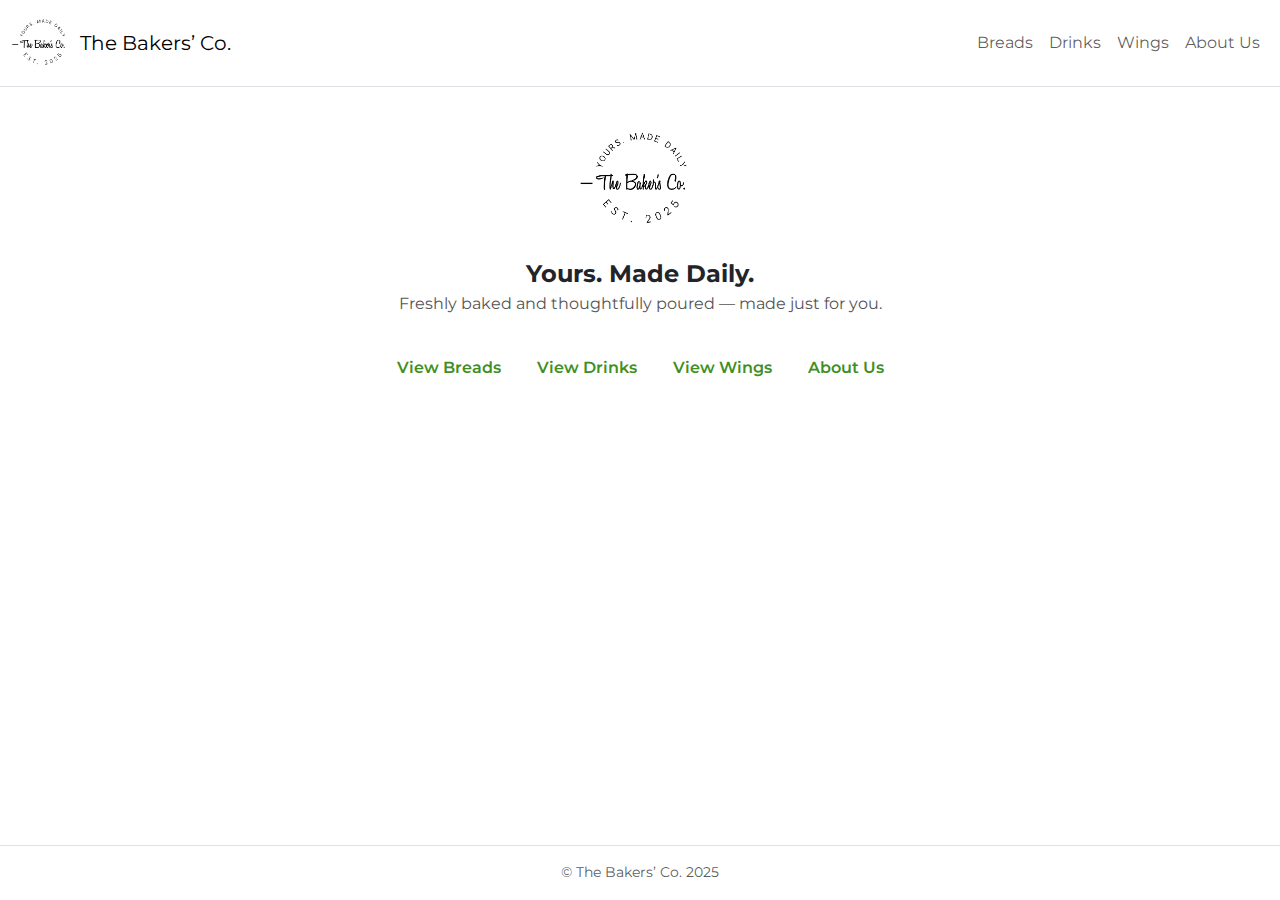
<file: index.html>
<!DOCTYPE html>
<html lang="en">
<head>
  <meta charset="UTF-8" />
  <meta name="viewport" content="width=device-width, initial-scale=1.0" />
  <title>The Bakers’ Co.</title>
  <link rel="icon" href="favicon.ico" type="image/x-icon">
  <link href="https://cdn.jsdelivr.net/npm/bootstrap@5.3.3/dist/css/bootstrap.min.css" rel="stylesheet" />
  <link href="https://fonts.googleapis.com/css2?family=Montserrat:wght@400;700&display=swap" rel="stylesheet">
  <link href="styles.css" rel="stylesheet" />
</head>
<body class="d-flex flex-column min-vh-100">

<div id="navigation"></div>

<main class="container hero flex-grow-1">
  <img src="logo.png" alt="The Bakers’ Co. Logo" class="hero-logo" />
  <div class="hero-title">Yours. Made Daily.</div>
  <div class="hero-subtitle">Freshly baked and thoughtfully poured — made just for you.</div>

  <div class="nav-links">
    <a href="breads.html">View Breads</a>
    <a href="drinks.html">View Drinks</a>
    <a href="wings.html">View Wings</a>
    <a href="about.html">About Us</a>
  </div>
</main>

<div id="footer"></div>

<script src="https://cdn.jsdelivr.net/npm/bootstrap@5.3.3/dist/js/bootstrap.bundle.min.js"></script>
<script src="components.js"></script>
</body>
</html>
</file>
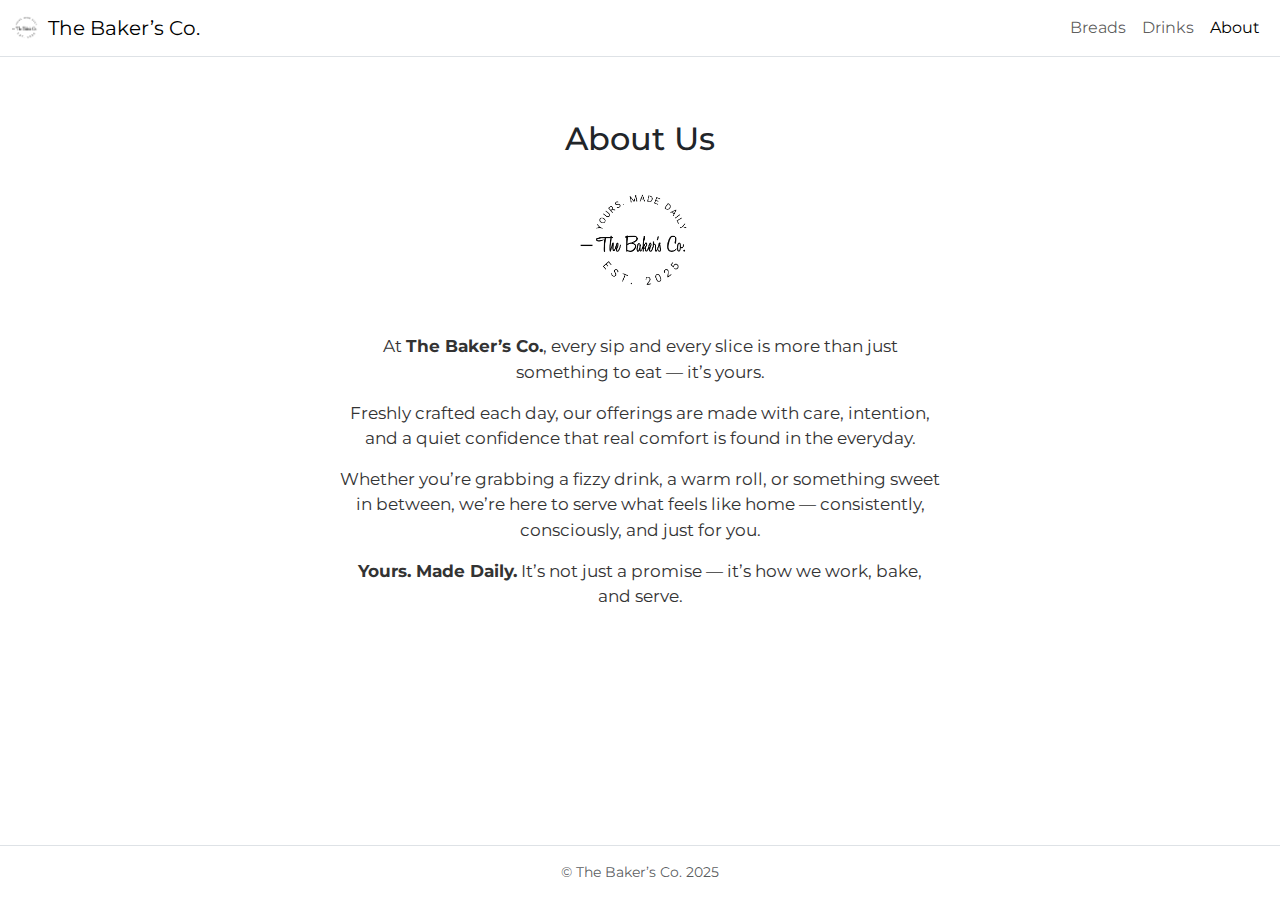
<file: about.html>
<!DOCTYPE html>
<html lang="en">
<head>
  <meta charset="UTF-8" />
  <meta name="viewport" content="width=device-width, initial-scale=1.0" />
  <title>About Us</title>
  <link href="https://cdn.jsdelivr.net/npm/bootstrap@5.3.3/dist/css/bootstrap.min.css" rel="stylesheet" />
  <link href="https://fonts.googleapis.com/css2?family=Montserrat:wght@400;700&display=swap" rel="stylesheet">
  <style>
    body {
      font-family: 'Montserrat', Futura, sans-serif;
    }
    .about-logo {
      width: 120px;
      height: auto;
      margin: 1rem 0;
    }
    .about-text {
      font-size: 1.05rem;
      color: #333;
      max-width: 600px;
      margin: 0 auto;
      text-align: center;
    }
  </style>
</head>
<body class="d-flex flex-column min-vh-100">

<nav class="navbar navbar-expand-lg navbar-light bg-white border-bottom fixed-top">
  <div class="container-fluid">
    <a class="navbar-brand d-flex align-items-center gap-2" href="#">
      <img src="logo.png" alt="The Baker’s Co. Logo" width="28" height="28" class="d-inline-block align-text-top">
      The Baker’s Co.
    </a>
    <button class="navbar-toggler" type="button" data-bs-toggle="collapse" data-bs-target="#navbarNav"
      aria-controls="navbarNav" aria-expanded="false" aria-label="Toggle navigation">
      <span class="navbar-toggler-icon"></span>
    </button>
    <div class="collapse navbar-collapse" id="navbarNav">
      <div class="navbar-nav ms-auto">
        <a class="nav-link" href="breads.html">Breads</a>
        <a class="nav-link" href="drinks.html">Drinks</a>
        <a class="nav-link active" href="about.html">About</a>
      </div>
    </div>
  </div>
</nav>

<main class="container text-center flex-grow-1 mt-5 pt-5">
  <h2 class="mt-4">About Us</h2>
  <img src="logo.png" alt="The Baker’s Co. Logo" class="about-logo" />

  <div class="about-text mt-3">
    <p>At <strong>The Baker’s Co.</strong>, every sip and every slice is more than just something to eat — it’s yours.</p>
    <p>Freshly crafted each day, our offerings are made with care, intention, and a quiet confidence that real comfort is found in the everyday.</p>
    <p>Whether you’re grabbing a fizzy drink, a warm roll, or something sweet in between, we’re here to serve what feels like home — consistently, consciously, and just for you.</p>
    <p><strong>Yours. Made Daily.</strong> It’s not just a promise — it’s how we work, bake, and serve.</p>
  </div>
</main>

<footer class="text-center py-3 mt-auto text-muted border-top bg-white" style="font-size: 0.9rem;">
  &copy; The Baker’s Co. 2025
</footer>

<script src="https://cdn.jsdelivr.net/npm/bootstrap@5.3.3/dist/js/bootstrap.bundle.min.js"></script>
</body>
</html>
</file>
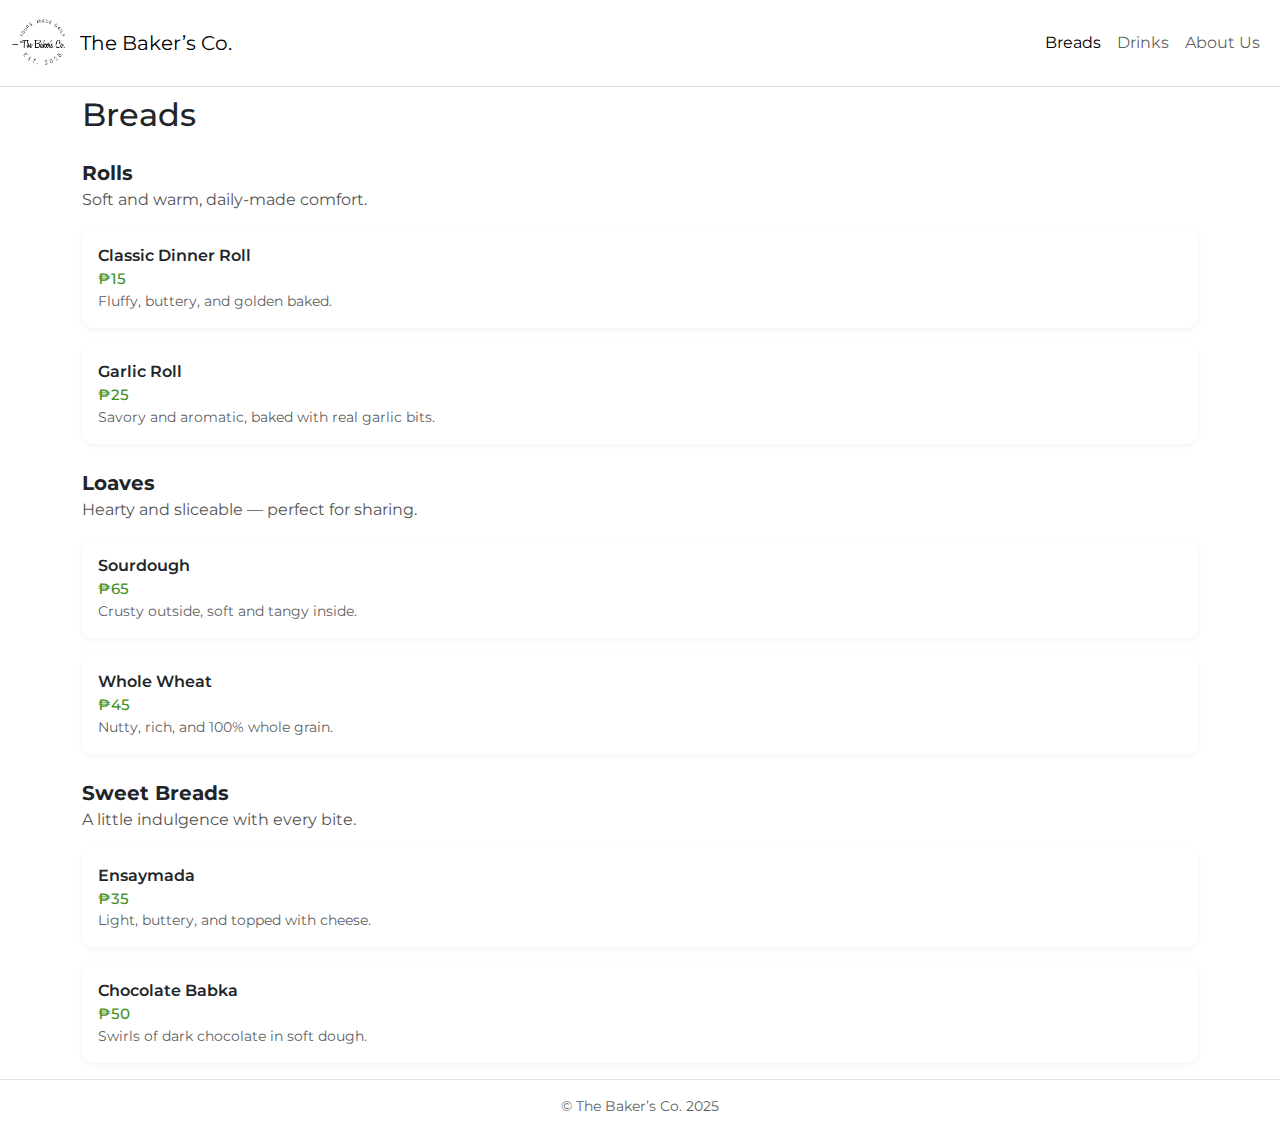
<file: breads.html>
<!DOCTYPE html>
<html lang="en">
<head>
  <meta charset="UTF-8" />
  <meta name="viewport" content="width=device-width, initial-scale=1.0" />
  <title>Breads</title>
  <link rel="icon" href="favicon.ico" type="image/x-icon">
  <link href="https://cdn.jsdelivr.net/npm/bootstrap@5.3.3/dist/css/bootstrap.min.css" rel="stylesheet" />
  <link href="https://fonts.googleapis.com/css2?family=Montserrat:wght@400;700&display=swap" rel="stylesheet">
  <style>
    body {
      font-family: 'Montserrat', Futura, sans-serif;
    }
    .category-header {
      font-size: 1.25rem;
      font-weight: bold;
    }
    .category-price {
      font-size: 1rem;
      color: #3f8f24;
      margin-left: 0.5rem;
    }
    .category-desc {
      font-size: 1rem;
      color: #555;
      margin-bottom: 1rem;
    }
    .item-card {
      background: #fff;
      border-radius: 12px;
      box-shadow: 0 2px 6px rgba(0,0,0,0.05);
      margin-bottom: 1rem;
      padding: 1rem;
    }
    .item-title {
      font-weight: 600;
    }

    .item-price {
      color: #3f8f24;
      font-weight: 500;
      font-size: 0.95rem;
    }

  </style>
</head>
<body class="d-flex flex-column min-vh-100">

<nav class="navbar navbar-expand-lg navbar-light bg-white border-bottom fixed-top">
  <div class="container-fluid">
    <a class="navbar-brand d-flex align-items-center gap-2" href="/the-bakers-co/">
      <img src="logo.png" alt="The Baker’s Co. Logo" width="60" height="60" class="d-inline-block align-text-top">
      The Baker’s Co.
    </a>
    <button class="navbar-toggler" type="button" data-bs-toggle="collapse" data-bs-target="#navbarNav"
      aria-controls="navbarNav" aria-expanded="false" aria-label="Toggle navigation">
      <span class="navbar-toggler-icon"></span>
    </button>
    <div class="collapse navbar-collapse" id="navbarNav">
      <div class="navbar-nav ms-auto">
        <a class="nav-link active" href="/the-bakers-co/breads">Breads</a>
        <a class="nav-link" href="/the-bakers-co/drinks">Drinks</a>
        <a class="nav-link" href="/the-bakers-co/about">About Us</a>
      </div>
    </div>
  </div>
</nav>

<main class="container flex-grow-1 mt-5 pt-4">
  <h2 class="mt-4 mb-3">Breads</h2>

  <div class="category-section mt-4">
    <div class="category-header">
      Rolls
    </div>
    <div class="category-desc">Soft and warm, daily-made comfort.</div>

    <div>
      <div class="item-card">
        <div class="item-title-row">
          <div class="item-title">Classic Dinner Roll</div>
          <div class="item-price">₱15</div>
        </div>
        <div class="text-muted small">Fluffy, buttery, and golden baked.</div>
      </div>
      <div class="item-card">
        <div class="item-title-row">
          <div class="item-title">Garlic Roll</div>
          <div class="item-price">₱25</div>
        </div>
        <div class="text-muted small">Savory and aromatic, baked with real garlic bits.</div>
      </div>
    </div>
  </div>

  <div class="category-section mt-4">
    <div class="category-header">
      Loaves
    </div>
    <div class="category-desc">Hearty and sliceable — perfect for sharing.</div>

    <div>
      <div class="item-card">
        <div class="item-title-row">
          <div class="item-title">Sourdough</div>
          <div class="item-price">₱65</div>
        </div>
        <div class="text-muted small">Crusty outside, soft and tangy inside.</div>
      </div>
      <div class="item-card">
        <div class="item-title-row">
          <div class="item-title">Whole Wheat</div>
          <div class="item-price">₱45</div>
        </div>
        <div class="text-muted small">Nutty, rich, and 100% whole grain.</div>
      </div>
    </div>
  </div>

  <div class="category-section mt-4">
    <div class="category-header">
      Sweet Breads
    </div>
    <div class="category-desc">A little indulgence with every bite.</div>

    <div>
      <div class="item-card">
        <div class="item-title-row">
          <div class="item-title">Ensaymada</div>
          <div class="item-price">₱35</div>
        </div>
        <div class="text-muted small">Light, buttery, and topped with cheese.</div>
      </div>
      <div class="item-card">
        <div class="item-title-row">
          <div class="item-title">Chocolate Babka</div>
          <div class="item-price">₱50</div>
        </div>
        <div class="text-muted small">Swirls of dark chocolate in soft dough.</div>
      </div>
    </div>
  </div>
</main>

<footer class="text-center py-3 mt-auto text-muted border-top bg-white" style="font-size: 0.9rem;">
  &copy; The Baker’s Co. 2025
</footer>

<script src="https://cdn.jsdelivr.net/npm/bootstrap@5.3.3/dist/js/bootstrap.bundle.min.js"></script>
</body>
</html>
</file>
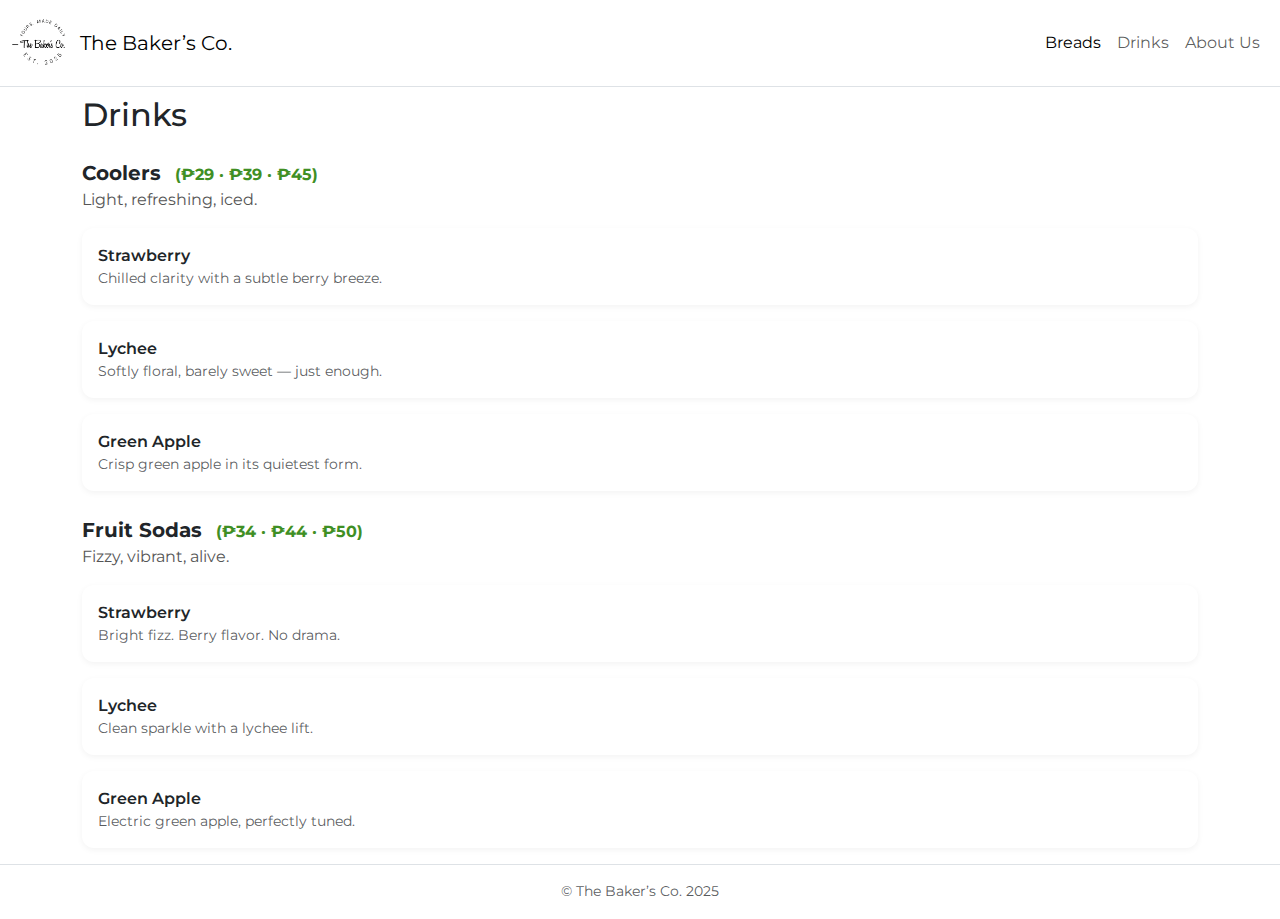
<file: drinks.html>
<!DOCTYPE html>
<html lang="en">
<head>
  <meta charset="UTF-8" />
  <meta name="viewport" content="width=device-width, initial-scale=1.0" />
  <title>Drinks</title>
  <link rel="icon" href="favicon.ico" type="image/x-icon">
  <link href="https://cdn.jsdelivr.net/npm/bootstrap@5.3.3/dist/css/bootstrap.min.css" rel="stylesheet" />
  <link href="https://fonts.googleapis.com/css2?family=Montserrat:wght@400;700&display=swap" rel="stylesheet">
  <style>
    body {
      font-family: 'Montserrat', Futura, sans-serif;
    }
    .category-header {
      font-size: 1.25rem;
      font-weight: bold;
    }
    .category-price {
      font-size: 1rem;
      color: #3f8f24;
      margin-left: 0.5rem;
    }
    .category-desc {
      font-size: 1rem;
      color: #555;
      margin-bottom: 1rem;
    }
    .item-card {
      background: #fff;
      border-radius: 12px;
      box-shadow: 0 2px 6px rgba(0,0,0,0.05);
      margin-bottom: 1rem;
      padding: 1rem;
    }
    .item-title {
      font-weight: 600;
    }
  </style>
</head>
<body class="d-flex flex-column min-vh-100">

<nav class="navbar navbar-expand-lg navbar-light bg-white border-bottom fixed-top">
  <div class="container-fluid">
    <a class="navbar-brand d-flex align-items-center gap-2" href="/the-bakers-co">
      <img src="logo.png" alt="The Baker’s Co. Logo" width="60" height="60" class="d-inline-block align-text-top">
      The Baker’s Co.
    </a>
    <button class="navbar-toggler" type="button" data-bs-toggle="collapse" data-bs-target="#navbarNav"
      aria-controls="navbarNav" aria-expanded="false" aria-label="Toggle navigation">
      <span class="navbar-toggler-icon"></span>
    </button>
    <div class="collapse navbar-collapse" id="navbarNav">
      <div class="navbar-nav ms-auto">
        <a class="nav-link active" href="/the-bakers-co/breads">Breads</a>
        <a class="nav-link" href="/the-bakers-co/drinks">Drinks</a>
        <a class="nav-link" href="/the-bakers-co/about">About Us</a>
      </div>
    </div>
  </div>
</nav>

<main class="container flex-grow-1 mt-5 pt-4">
  <h2 class="mt-4 mb-3">Drinks</h2>

  <div class="category-section mt-4">
    <div class="category-header">
      Coolers <span class="category-price">(₱29 · ₱39 · ₱45)</span>
    </div>
    <div class="category-desc">Light, refreshing, iced.</div>

    <div>
      <div class="item-card">
        <div class="item-title">Strawberry</div>
        <div class="text-muted small">Chilled clarity with a subtle berry breeze.</div>
      </div>
      <div class="item-card">
        <div class="item-title">Lychee</div>
        <div class="text-muted small">Softly floral, barely sweet — just enough.</div>
      </div>
      <div class="item-card">
        <div class="item-title">Green Apple</div>
        <div class="text-muted small">Crisp green apple in its quietest form.</div>
      </div>
    </div>
  </div>

  <div class="category-section mt-4">
    <div class="category-header">
      Fruit Sodas <span class="category-price">(₱34 · ₱44 · ₱50)</span>
    </div>
    <div class="category-desc">Fizzy, vibrant, alive.</div>

    <div>
      <div class="item-card">
        <div class="item-title">Strawberry</div>
        <div class="text-muted small">Bright fizz. Berry flavor. No drama.</div>
      </div>
      <div class="item-card">
        <div class="item-title">Lychee</div>
        <div class="text-muted small">Clean sparkle with a lychee lift.</div>
      </div>
      <div class="item-card">
        <div class="item-title">Green Apple</div>
        <div class="text-muted small">Electric green apple, perfectly tuned.</div>
      </div>
    </div>
  </div>
</main>

<footer class="text-center py-3 mt-auto text-muted border-top bg-white" style="font-size: 0.9rem;">
  &copy; The Baker’s Co. 2025
</footer>

<script src="https://cdn.jsdelivr.net/npm/bootstrap@5.3.3/dist/js/bootstrap.bundle.min.js"></script>
</body>
</html>
</file>
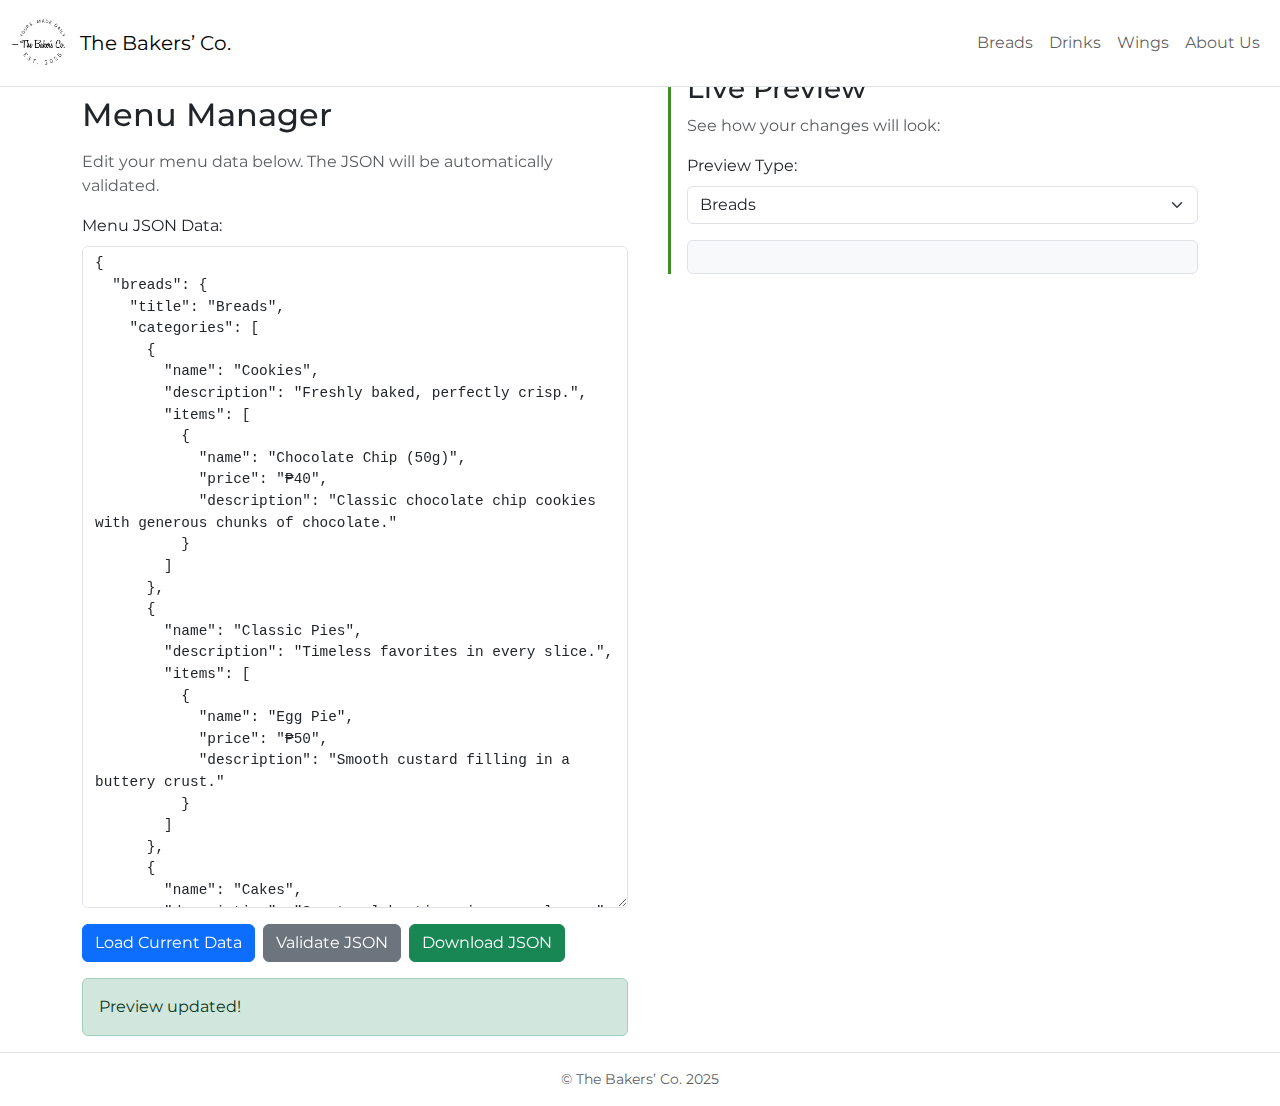
<file: menu-manager.html>
<!DOCTYPE html>
<html lang="en">
<head>
  <meta charset="UTF-8" />
  <meta name="viewport" content="width=device-width, initial-scale=1.0" />
  <title>Menu Manager - The Bakers' Co.</title>
  <link rel="icon" href="favicon.ico" type="image/x-icon">
  <link href="https://cdn.jsdelivr.net/npm/bootstrap@5.3.3/dist/css/bootstrap.min.css" rel="stylesheet" />
  <link href="https://fonts.googleapis.com/css2?family=Montserrat:wght@400;700&display=swap" rel="stylesheet">
  <link href="styles.css" rel="stylesheet" />
  <style>
    .json-editor {
      font-family: 'Courier New', monospace;
      font-size: 0.9rem;
      min-height: 500px;
    }
    .preview-section {
      border-left: 3px solid #3f8f24;
      padding-left: 1rem;
      margin-left: 1rem;
    }
  </style>
</head>
<body class="d-flex flex-column min-vh-100">

<div id="navigation"></div>

<main class="container flex-grow-1 mt-5 pt-4">
  <div class="row">
    <div class="col-md-6">
      <h2 class="mt-4 mb-3">Menu Manager</h2>
      <p class="text-muted">Edit your menu data below. The JSON will be automatically validated.</p>
      
      <div class="mb-3">
        <label for="jsonEditor" class="form-label">Menu JSON Data:</label>
        <textarea id="jsonEditor" class="form-control json-editor" rows="30"></textarea>
      </div>
      
      <div class="d-flex gap-2 mb-3">
        <button id="loadBtn" class="btn btn-primary">Load Current Data</button>
        <button id="validateBtn" class="btn btn-secondary">Validate JSON</button>
        <button id="downloadBtn" class="btn btn-success">Download JSON</button>
      </div>
      
      <div id="status" class="alert" style="display: none;"></div>
    </div>
    
    <div class="col-md-6">
      <div class="preview-section">
        <h3>Live Preview</h3>
        <p class="text-muted">See how your changes will look:</p>
        
        <div class="mb-3">
          <label class="form-label">Preview Type:</label>
          <select id="previewType" class="form-select">
            <option value="breads">Breads</option>
            <option value="drinks">Drinks</option>
          </select>
        </div>
        
        <div id="preview" class="border rounded p-3 bg-light">
          <div class="text-center text-muted">
            <p>Select a preview type to see the rendered menu</p>
          </div>
        </div>
      </div>
    </div>
  </div>
</main>

<div id="footer"></div>

<script src="https://cdn.jsdelivr.net/npm/bootstrap@5.3.3/dist/js/bootstrap.bundle.min.js"></script>
<script src="components.js"></script>
<script src="menu-loader.js"></script>
<script>
// Menu Manager functionality
class MenuManager {
  constructor() {
    this.jsonEditor = document.getElementById('jsonEditor');
    this.loadBtn = document.getElementById('loadBtn');
    this.validateBtn = document.getElementById('validateBtn');
    this.downloadBtn = document.getElementById('downloadBtn');
    this.status = document.getElementById('status');
    this.previewType = document.getElementById('previewType');
    this.preview = document.getElementById('preview');
    
    this.setupEventListeners();
    this.loadCurrentData();
  }

  setupEventListeners() {
    this.loadBtn.addEventListener('click', () => this.loadCurrentData());
    this.validateBtn.addEventListener('click', () => this.validateJSON());
    this.downloadBtn.addEventListener('click', () => this.downloadJSON());
    this.previewType.addEventListener('change', () => this.updatePreview());
    this.jsonEditor.addEventListener('input', () => this.updatePreview());
  }

  async loadCurrentData() {
    try {
      const response = await fetch('data/menu.json');
      const data = await response.json();
      this.jsonEditor.value = JSON.stringify(data, null, 2);
      this.showStatus('Data loaded successfully!', 'success');
      this.updatePreview();
    } catch (error) {
      this.showStatus('Error loading data: ' + error.message, 'danger');
    }
  }

  validateJSON() {
    try {
      const data = JSON.parse(this.jsonEditor.value);
      this.showStatus('JSON is valid!', 'success');
      return true;
    } catch (error) {
      this.showStatus('Invalid JSON: ' + error.message, 'danger');
      return false;
    }
  }

  downloadJSON() {
    if (!this.validateJSON()) return;
    
    const dataStr = this.jsonEditor.value;
    const dataBlob = new Blob([dataStr], {type: 'application/json'});
    const url = URL.createObjectURL(dataBlob);
    
    const link = document.createElement('a');
    link.href = url;
    link.download = 'menu.json';
    link.click();
    
    URL.revokeObjectURL(url);
    this.showStatus('JSON file downloaded!', 'success');
  }

  updatePreview() {
    if (!this.validateJSON()) {
      this.preview.innerHTML = '<div class="text-center text-danger"><p>Invalid JSON - cannot preview</p></div>';
      return;
    }

    try {
      const data = JSON.parse(this.jsonEditor.value);
      const menuLoader = new MenuLoader();
      menuLoader.menuData = data;
      
      // Create a temporary container for preview
      const tempContainer = document.createElement('div');
      tempContainer.id = 'temp-preview';
      
      if (this.previewType.value === 'breads') {
        menuLoader.renderBreadsMenu('temp-preview');
      } else {
        menuLoader.renderDrinksMenu('temp-preview');
      }
      
      this.preview.innerHTML = tempContainer.innerHTML;
      this.showStatus('Preview updated!', 'success');
    } catch (error) {
      this.preview.innerHTML = '<div class="text-center text-danger"><p>Error rendering preview</p></div>';
    }
  }

  showStatus(message, type) {
    this.status.textContent = message;
    this.status.className = `alert alert-${type}`;
    this.status.style.display = 'block';
    
    setTimeout(() => {
      this.status.style.display = 'none';
    }, 3000);
  }
}

// Initialize menu manager when DOM is ready
document.addEventListener('DOMContentLoaded', function() {
  new MenuManager();
});
</script>
</body>
</html>
</file>
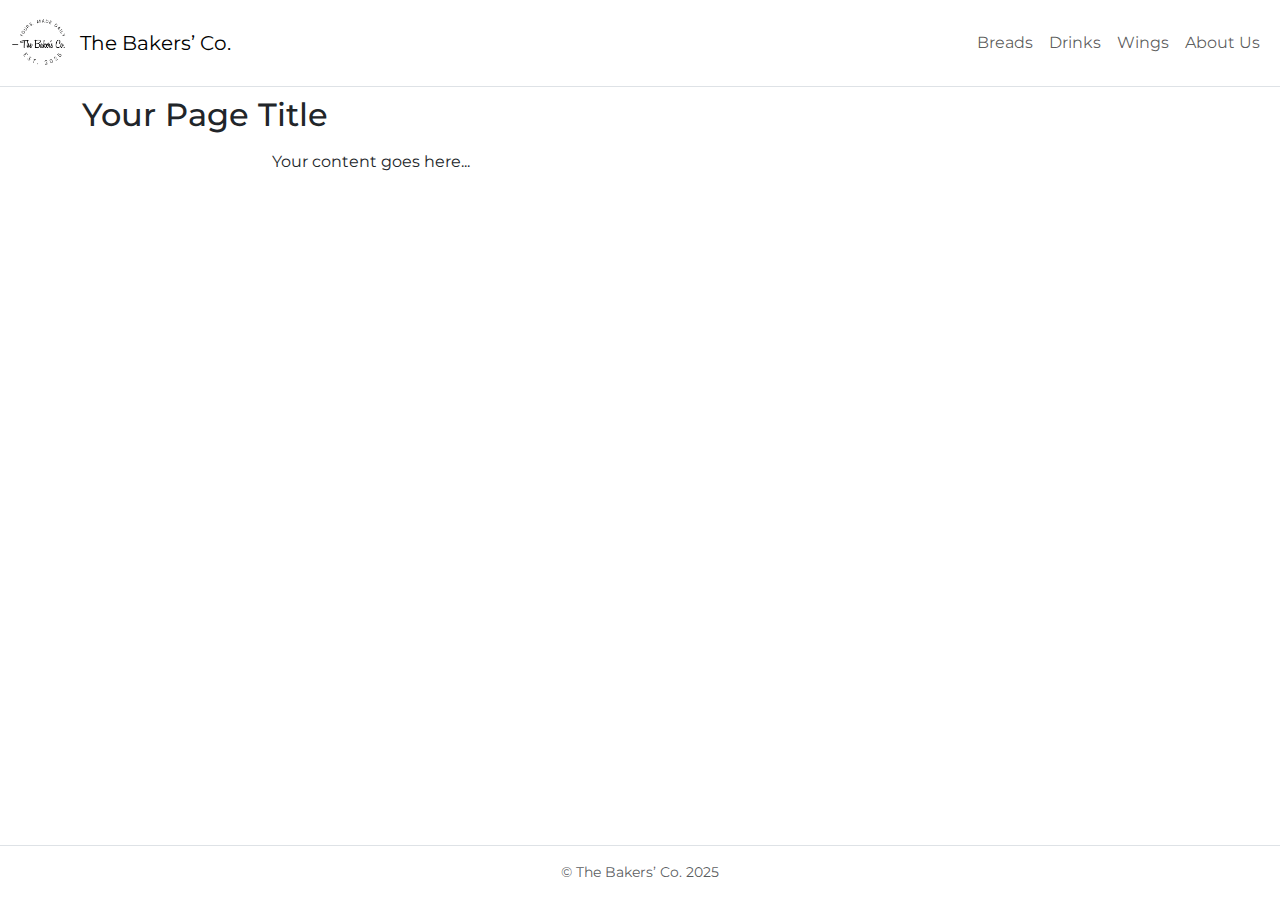
<file: template.html>
<!DOCTYPE html>
<html lang="en">
<head>
  <meta charset="UTF-8" />
  <meta name="viewport" content="width=device-width, initial-scale=1.0" />
  <title>Page Title</title>
  <link rel="icon" href="favicon.ico" type="image/x-icon">
  <link href="https://cdn.jsdelivr.net/npm/bootstrap@5.3.3/dist/css/bootstrap.min.css" rel="stylesheet" />
  <link href="https://fonts.googleapis.com/css2?family=Montserrat:wght@400;700&display=swap" rel="stylesheet">
  <link href="styles.css" rel="stylesheet" />
</head>
<body class="d-flex flex-column min-vh-100">

<!-- Navigation will be loaded here -->
<div id="navigation"></div>

<!-- Your page content goes here -->
<main class="container flex-grow-1 mt-5 pt-4">
  <h2 class="mt-4 mb-3">Your Page Title</h2>
  
  <!-- Add your page-specific content here -->
  <div class="row">
    <div class="col-md-8 mx-auto">
      <p>Your content goes here...</p>
    </div>
  </div>
</main>

<!-- Footer will be loaded here -->
<div id="footer"></div>

<script src="https://cdn.jsdelivr.net/npm/bootstrap@5.3.3/dist/js/bootstrap.bundle.min.js"></script>
<script src="components.js"></script>
</body>
</html>
</file>
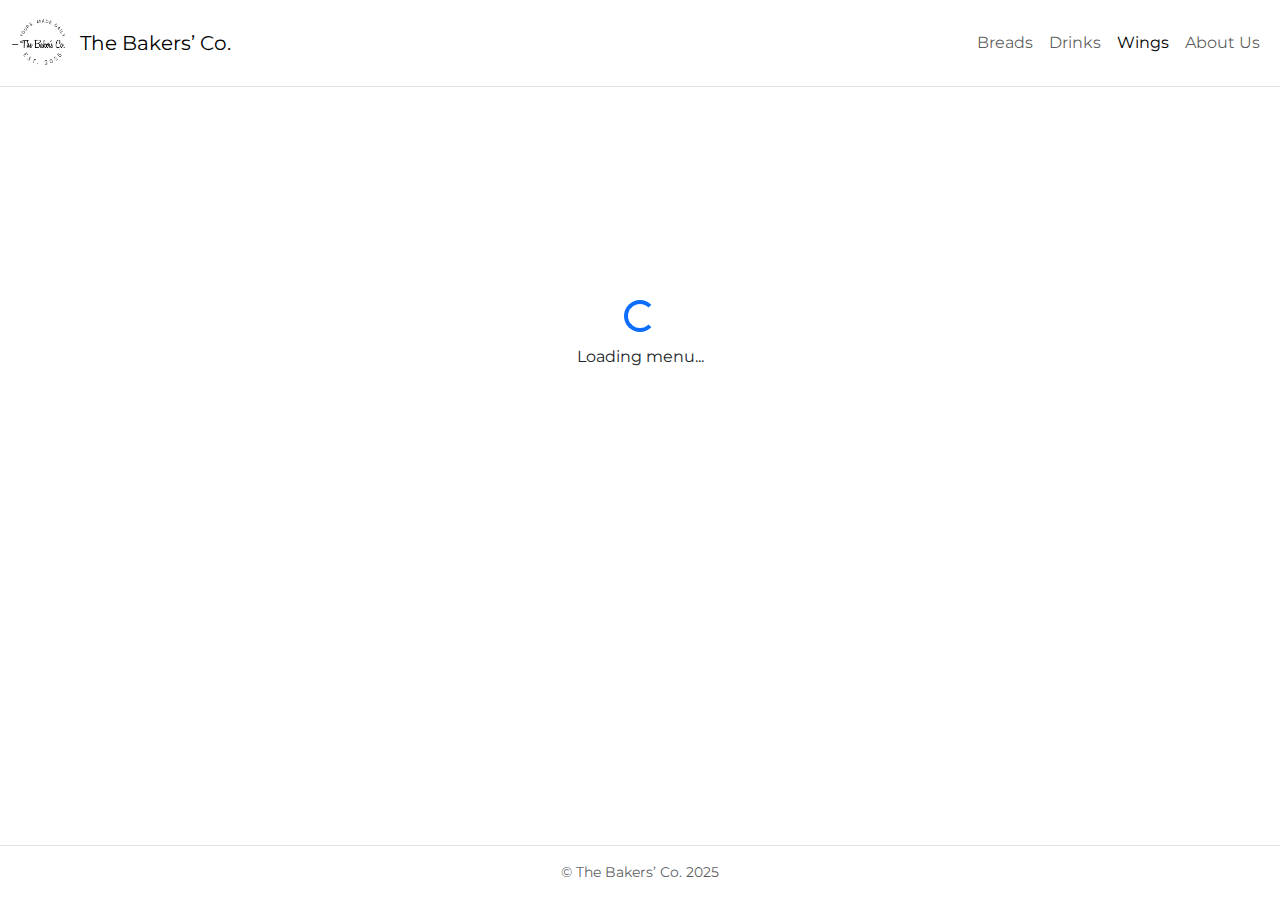
<file: wings.html>
<!DOCTYPE html>
<html lang="en">
<head>
  <meta charset="UTF-8" />
  <meta name="viewport" content="width=device-width, initial-scale=1.0" />
  <title>Wings</title>
  <link rel="icon" href="favicon.ico" type="image/x-icon">
  <link href="https://cdn.jsdelivr.net/npm/bootstrap@5.3.3/dist/css/bootstrap.min.css" rel="stylesheet" />
  <link href="https://fonts.googleapis.com/css2?family=Montserrat:wght@400;700&display=swap" rel="stylesheet">
  <link href="styles.css" rel="stylesheet" />
</head>
<body class="d-flex flex-column min-vh-100">

<div id="navigation"></div>

<main class="container flex-grow-1 mt-5 pt-4">
  <div id="menu-content">
    <!-- Menu content will be loaded here from JSON -->
    <div class="text-center d-flex align-items-center justify-content-center" style="min-height: 60vh;">
      <div>
        <div class="spinner-border text-primary" role="status">
          <span class="visually-hidden">Loading...</span>
        </div>
        <p class="mt-2">Loading menu...</p>
      </div>
    </div>
  </div>
</main>

<div id="footer"></div>

<script src="https://cdn.jsdelivr.net/npm/bootstrap@5.3.3/dist/js/bootstrap.bundle.min.js"></script>
<script src="components.js"></script>
<script src="menu-loader.js"></script>
</body>
</html>
</file>
<file: styles.css>
/* Common styles for The Bakers' Co. */

body {
  font-family: 'Montserrat', Futura, sans-serif;
}

/* Hero section styles */
.hero {
  padding-top: 120px;
  padding-bottom: 60px;
  text-align: center;
}

.hero-logo {
  width: 120px;
  height: auto;
  margin-bottom: 1rem;
}

.hero-title {
  font-size: 1.5rem;
  font-weight: 700;
}

.hero-subtitle {
  font-size: 1rem;
  color: #555;
  margin-bottom: 2rem;
}

.nav-links a {
  display: inline-block;
  margin: 0.5rem 1rem;
  font-weight: 600;
  color: #3f8f24;
  text-decoration: none;
}

.nav-links a:hover {
  text-decoration: underline;
}

/* About page styles */
.about-logo {
  width: 120px;
  height: auto;
  margin: 1rem 0;
}

.about-text {
  font-size: 1.05rem;
  color: #333;
  max-width: 600px;
  margin: 0 auto;
  text-align: center;
}

/* Menu page styles */
.category-header {
  font-size: 1.25rem;
  font-weight: bold;
}

.category-price {
  font-size: 1rem;
  color: #3f8f24;
  margin-left: 0.5rem;
}

.category-desc {
  font-size: 1rem;
  color: #555;
  margin-bottom: 1rem;
}

.item-card {
  background: #fff;
  border-radius: 12px;
  box-shadow: 0 2px 6px rgba(0,0,0,0.05);
  margin-bottom: 1rem;
  padding: 1rem;
}

.item-title {
  font-weight: 600;
}

.item-price {
  color: #3f8f24;
  font-weight: 500;
  font-size: 0.95rem;
}

.item-title-row {
  display: flex;
  justify-content: space-between;
  align-items: center;
  margin-bottom: 0.5rem;
}
</file>
